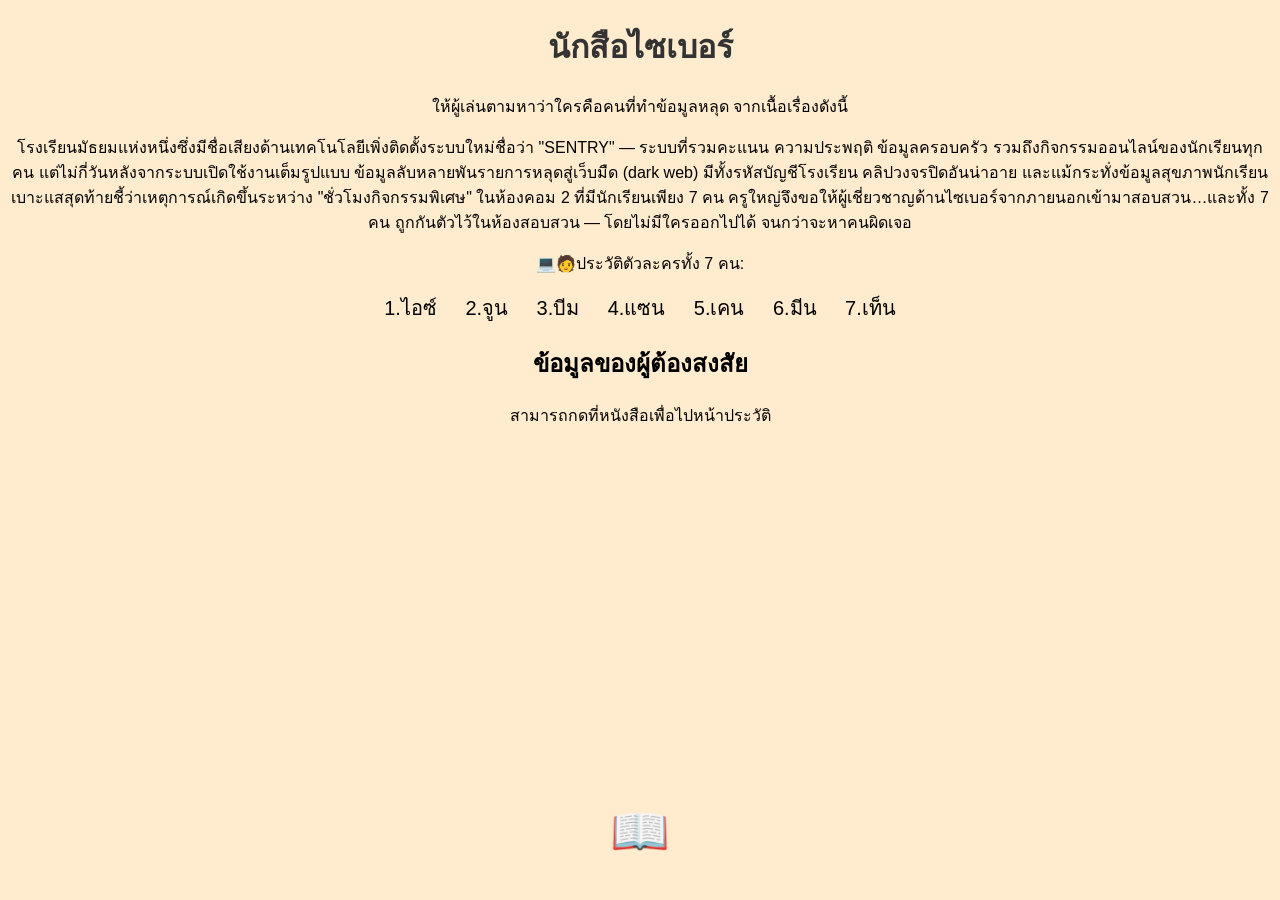
<file: Index.html>
<!DOCTYPE html>
<html lang="th">
<head>
    <meta charset="UTF-8">
    <title>เว็บไซต์ของฉัน</title>
    <link rel="stylesheet" href="style.css">
</head>
<body>
    <h1>นักสือไซเบอร์</h1>
    <p>ให้ผู้เล่นตามหาว่าใครคือคนที่ทำข้อมูลหลุด จากเนื้อเรื่องดังนี้</p>
    <p>
        โรงเรียนมัธยมแห่งหนึ่งซึ่งมีชื่อเสียงด้านเทคโนโลยีเพิ่งติดตั้งระบบใหม่ชื่อว่า "SENTRY" — 
        ระบบที่รวมคะแนน ความประพฤติ ข้อมูลครอบครัว รวมถึงกิจกรรมออนไลน์ของนักเรียนทุกคน
        แต่ไม่กี่วันหลังจากระบบเปิดใช้งานเต็มรูปแบบ  ข้อมูลลับหลายพันรายการหลุดสู่เว็บมืด (dark web)
        มีทั้งรหัสบัญชีโรงเรียน คลิปวงจรปิดอันน่าอาย และแม้กระทั่งข้อมูลสุขภาพนักเรียน
        เบาะแสสุดท้ายชี้ว่าเหตุการณ์เกิดขึ้นระหว่าง "ชั่วโมงกิจกรรมพิเศษ" ในห้องคอม 2 ที่มีนักเรียนเพียง 7 คน 
        ครูใหญ่จึงขอให้ผู้เชี่ยวชาญด้านไซเบอร์จากภายนอกเข้ามาสอบสวน…และทั้ง 7 คน ถูกกันตัวไว้ในห้องสอบสวน — 
        โดยไม่มีใครออกไปได้ จนกว่าจะหาคนผิดเจอ
    </p>

    <p> 💻🧑ประวัติตัวละครทั้ง 7 คน: </p>
    <div class="suspect-list">
        <span>1.ไอซ์</span>
        <span>2.จูน</span>
        <span>3.บีม</span>
        <span>4.แซน</span>
        <span>5.เคน</span>
        <span>6.มีน</span>
        <span>7.เท็น</span>
    </div>

    <h2>ข้อมูลของผู้ต้องสงสัย</h2>
    <p>สามารถกดที่หนังสือเพื่อไปหน้าประวัติ</p>
    <a href="ice.html" style="font-size:48px;" class="floating-book">📖</a>
    <script src="script.js"></script>
</body>
</html>
</file>
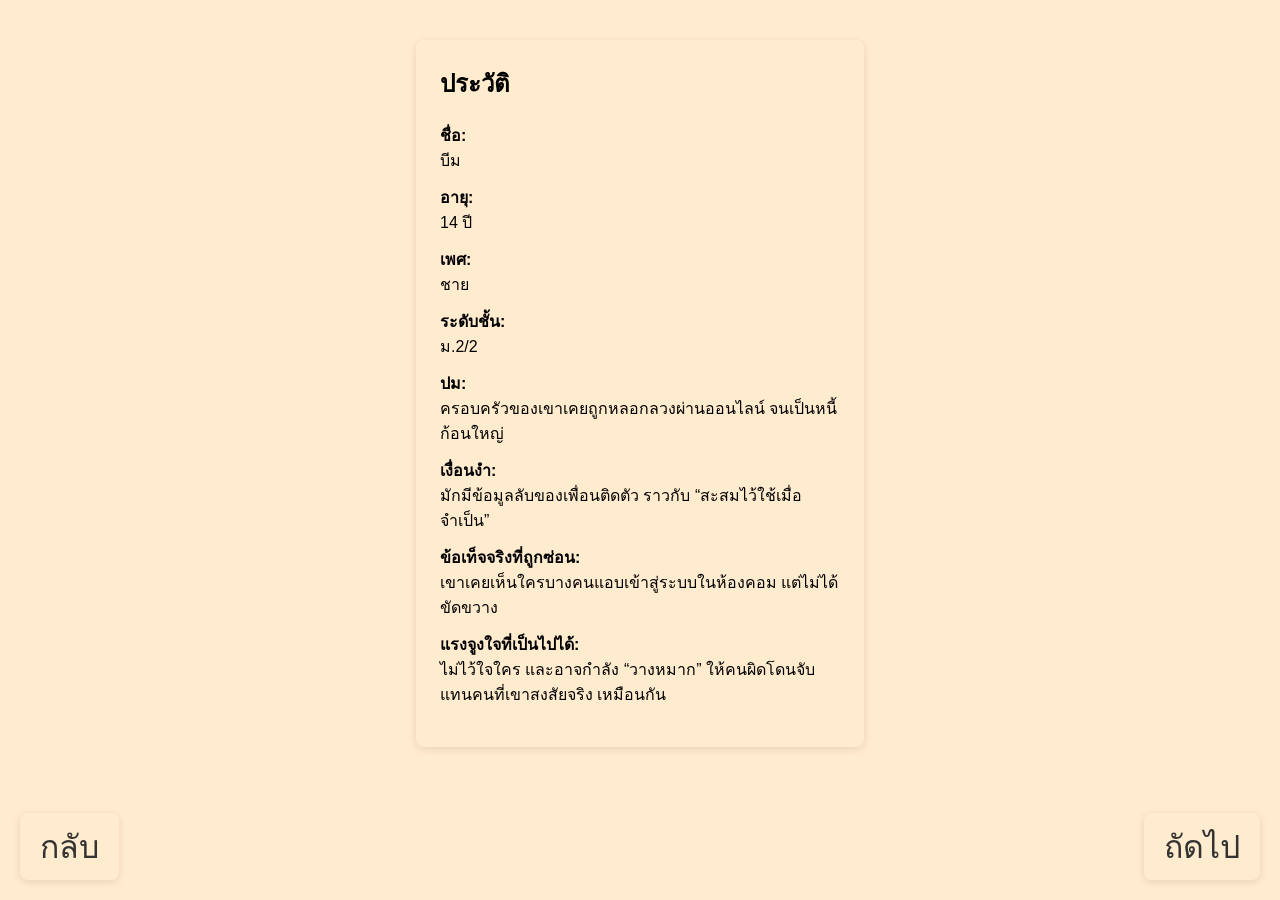
<file: B.html>
<!DOCTYPE html>
<html lang="th">
<head>
    <meta charset="UTF-8">
    <title>ประวัติ</title>
    <style>
        body { font-family: Arial, sans-serif; background: blanchedalmond; }
        .profile { max-width: 400px; margin: 40px auto; background: blanchedalmond; padding: 24px; border-radius: 8px; box-shadow: 0 2px 8px rgba(0,0,0,0.1);}
        .profile h2 { margin-top: 0; }
        .profile dt { font-weight: bold; }
        .profile dd { margin: 0 0 12px 0; }
        .back-btn {
            position: fixed;
            left: 20px;
            bottom: 20px;
            font-size: 32px;
            background: blanchedalmond;
            padding: 8px 20px;
            border-radius: 8px;
            text-decoration: none;
            color: #333;
            box-shadow: 0 2px 8px rgba(0,0,0,0.1);
        }
        .next-btn {
            position: fixed;
            right: 20px;
            bottom: 20px;
            font-size: 32px;
            background: blanchedalmond;
            padding: 8px 20px;
            border-radius: 8px;
            text-decoration: none;
            color: #333;
            box-shadow: 0 2px 8px rgba(0,0,0,0.1);
        }
    </style>
</head>
<body>
    <div class="profile">
        <h2>ประวัติ</h2>
        <dl>
            <dt>ชื่อ:</dt>
            <dd>บีม </dd>
            <dt>อายุ:</dt>
            <dd>14 ปี</dd>
            <dt>เพศ:</dt>
            <dd>ชาย</dd>
            <dt>ระดับชั้น:</dt>
            <dd>ม.2/2</dd>
            <dt>ปม:</dt>
            <dd>ครอบครัวของเขาเคยถูกหลอกลวงผ่านออนไลน์ จนเป็นหนี้ก้อนใหญ่</dd>
            <dt>เงื่อนงำ:</dt>
            <dd>มักมีข้อมูลลับของเพื่อนติดตัว ราวกับ “สะสมไว้ใช้เมื่อจำเป็น”</dd>
            <dt>ข้อเท็จจริงที่ถูกซ่อน:</dt>
            <dd>เขาเคยเห็นใครบางคนแอบเข้าสู่ระบบในห้องคอม แต่ไม่ได้ขัดขวาง</dd>
            <dt>แรงจูงใจที่เป็นไปได้:</dt>
            <dd>ไม่ไว้ใจใคร และอาจกำลัง “วางหมาก” ให้คนผิดโดนจับแทนคนที่เขาสงสัยจริง เหมือนกัน</dd>
        </dl>
    </div>
    <a href="sam.html" class="back-btn">กลับ</a>
    <a href="ken.html" class="next-btn">ถัดไป</a>
</body>
</html>
</file>
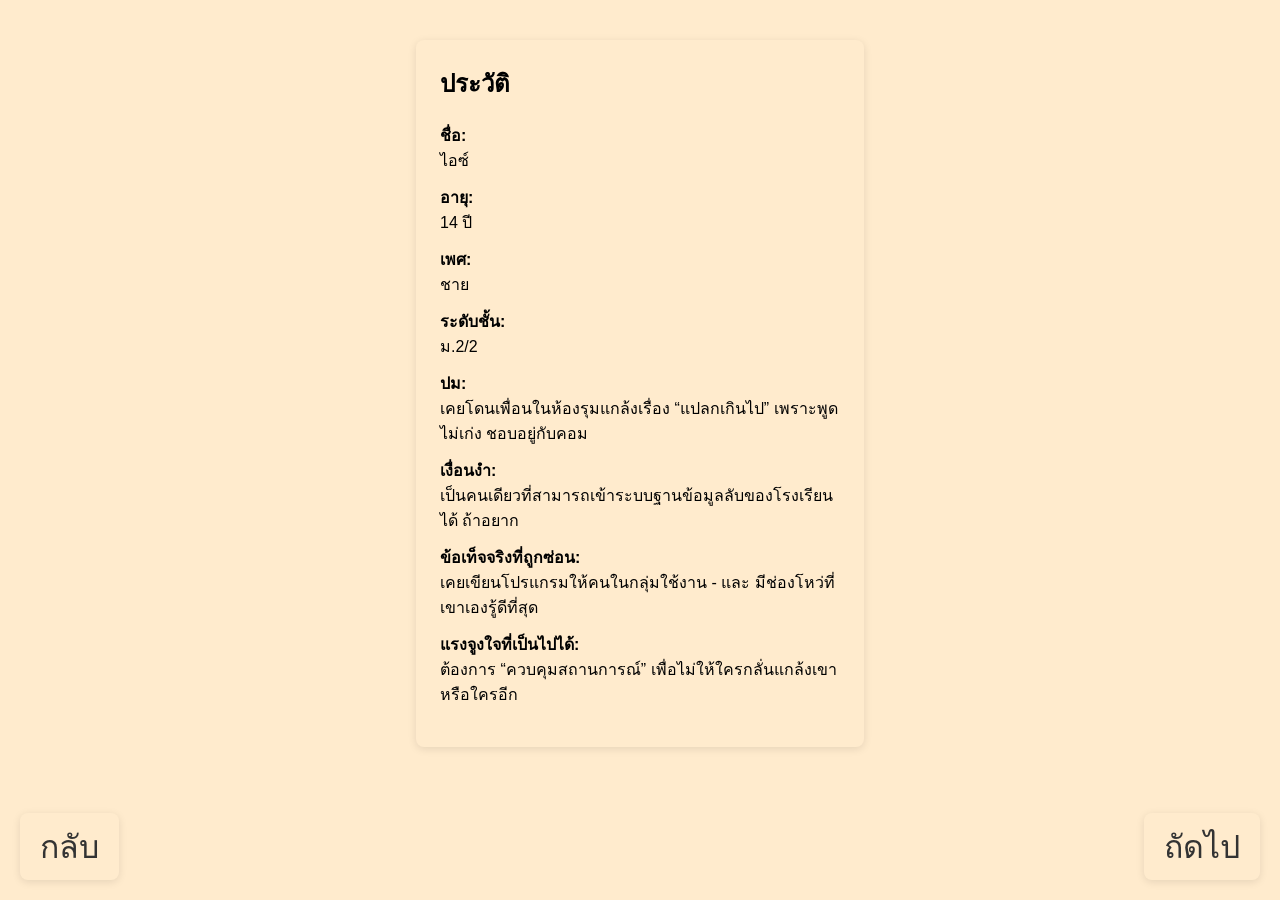
<file: ice.html>
<!DOCTYPE html>
<html lang="th">
<head>
    <meta charset="UTF-8">
    <title>ข้อมูลบุคคล</title>
    <style>
        body { font-family: Arial, sans-serif; background: blanchedalmond; }
        .profile { max-width: 400px; margin: 40px auto; background: blanchedalmond; padding: 24px; border-radius: 8px; box-shadow: 0 2px 8px rgba(0,0,0,0.1);}
        .profile h2 { margin-top: 0; }
        .profile dt { font-weight: bold; }
        .profile dd { margin: 0 0 12px 0; }
        .back-btn {
            position: fixed;
            left: 20px;
            bottom: 20px;
            font-size: 32px;
            background: blanchedalmond;
            padding: 8px 20px;
            border-radius: 8px;
            text-decoration: none;
            color: #333;
            box-shadow: 0 2px 8px rgba(0,0,0,0.1);
        }
        .next-btn {
            position: fixed;
            right: 20px;
            bottom: 20px;
            font-size: 32px;
            background: blanchedalmond;
            padding: 8px 20px;
            border-radius: 8px;
            text-decoration: none;
            color: #333;
            box-shadow: 0 2px 8px rgba(0,0,0,0.1);
        }
    </style>
</head>
<body>
    <div class="profile">
        <h2>ประวัติ</h2>
        <dl>
            <dt>ชื่อ:</dt>
            <dd>ไอซ์</dd>
            <dt>อายุ:</dt>
            <dd>14 ปี</dd>
            <dt>เพศ:</dt>
            <dd>ชาย</dd>
            <dt>ระดับชั้น:</dt>
            <dd>ม.2/2</dd>
            <dt>ปม:</dt>
            <dd>เคยโดนเพื่อนในห้องรุมแกล้งเรื่อง “แปลกเกินไป” เพราะพูดไม่เก่ง ชอบอยู่กับคอม</dd>
            <dt>เงื่อนงำ:</dt>
            <dd>เป็นคนเดียวที่สามารถเข้าระบบฐานข้อมูลลับของโรงเรียนได้ ถ้าอยาก</dd>
            <dt>ข้อเท็จจริงที่ถูกซ่อน:</dt>
            <dd>เคยเขียนโปรแกรมให้คนในกลุ่มใช้งาน - และ มีช่องโหว่ที่เขาเองรู้ดีที่สุด</dd>
            <dt>แรงจูงใจที่เป็นไปได้:</dt>
            <dd>ต้องการ “ควบคุมสถานการณ์” เพื่อไม่ให้ใครกลั่นแกล้งเขาหรือใครอีก</dd>
        </dl>
    </div>
    <a href="Index.html" class="back-btn">กลับ</a>
    <a href="june.html" class="next-btn">ถัดไป</a>
</body>
</html>
</file>
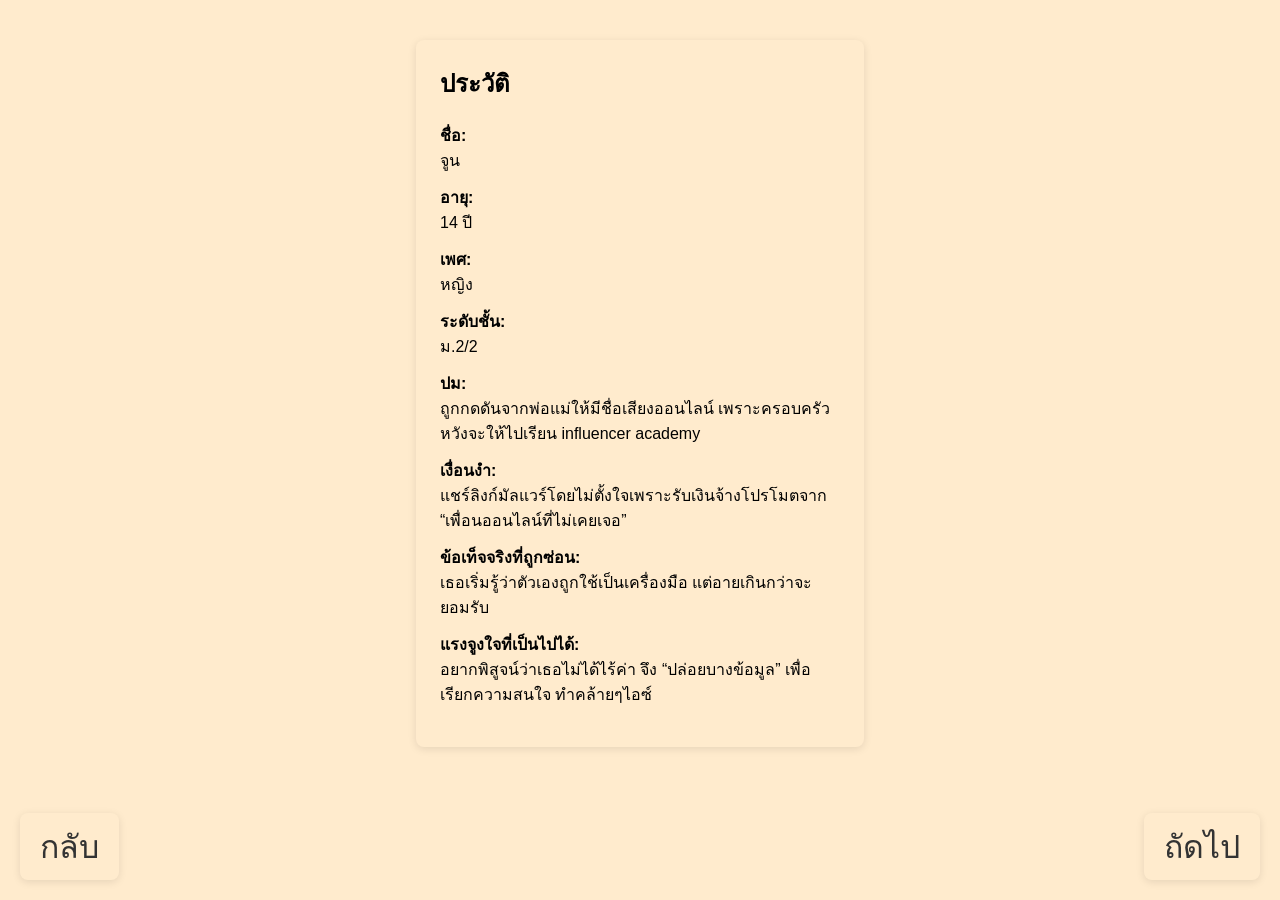
<file: june.html>
<!DOCTYPE html>
<html lang="th">
<head>
    <meta charset="UTF-8">
    <title>ประวัติ</title>
    <style>
        body { font-family: Arial, sans-serif; background: blanchedalmond; }
        .profile { max-width: 400px; margin: 40px auto; background: blanchedalmond; padding: 24px; border-radius: 8px; box-shadow: 0 2px 8px rgba(0,0,0,0.1);}
        .profile h2 { margin-top: 0; }
        .profile dt { font-weight: bold; }
        .profile dd { margin: 0 0 12px 0; }
        .back-btn { 
            position: fixed;
            left: 20px;
            bottom: 20px;
            font-size: 32px;
            background: blanchedalmond;
            padding: 8px 20px;
            border-radius: 8px;
            text-decoration: none;
            color: #333;
            box-shadow: 0 2px 8px rgba(0,0,0,0.1);
        }
        .next-btn {
            position: fixed;
            right: 20px;
            bottom: 20px;
            font-size: 32px;
            background: blanchedalmond;
            padding: 8px 20px;
            border-radius: 8px;
            text-decoration: none;
            color: #333;
            box-shadow: 0 2px 8px rgba(0,0,0,0.1);
        }
    </style>
</head>
<body>
    <div class="profile">
        <h2>ประวัติ</h2>
        <dl>
            <dt>ชื่อ:</dt>
            <dd>จูน</dd>
            <dt>อายุ:</dt>
            <dd>14 ปี</dd>
            <dt>เพศ:</dt>
            <dd>หญิง</dd>
            <dt>ระดับชั้น:</dt>
            <dd>ม.2/2</dd>
            <dt>ปม:</dt>
            <dd>ถูกกดดันจากพ่อแม่ให้มีชื่อเสียงออนไลน์ เพราะครอบครัวหวังจะให้ไปเรียน influencer academy</dd>
            <dt>เงื่อนงำ:</dt>
            <dd>แชร์ลิงก์มัลแวร์โดยไม่ตั้งใจเพราะรับเงินจ้างโปรโมตจาก “เพื่อนออนไลน์ที่ไม่เคยเจอ”</dd>
            <dt>ข้อเท็จจริงที่ถูกซ่อน:</dt>
            <dd>เธอเริ่มรู้ว่าตัวเองถูกใช้เป็นเครื่องมือ แต่อายเกินกว่าจะยอมรับ</dd>
            <dt>แรงจูงใจที่เป็นไปได้:</dt>
            <dd>อยากพิสูจน์ว่าเธอไม่ได้ไร้ค่า จึง “ปล่อยบางข้อมูล” เพื่อเรียกความสนใจ ทำคล้ายๆไอซ์</dd>
        </dl>
    </div>
    <a href="ice.html" class="back-btn">กลับ</a>
    <a href="sam.html" class="next-btn">ถัดไป</a>
</body>
</html>
</file>
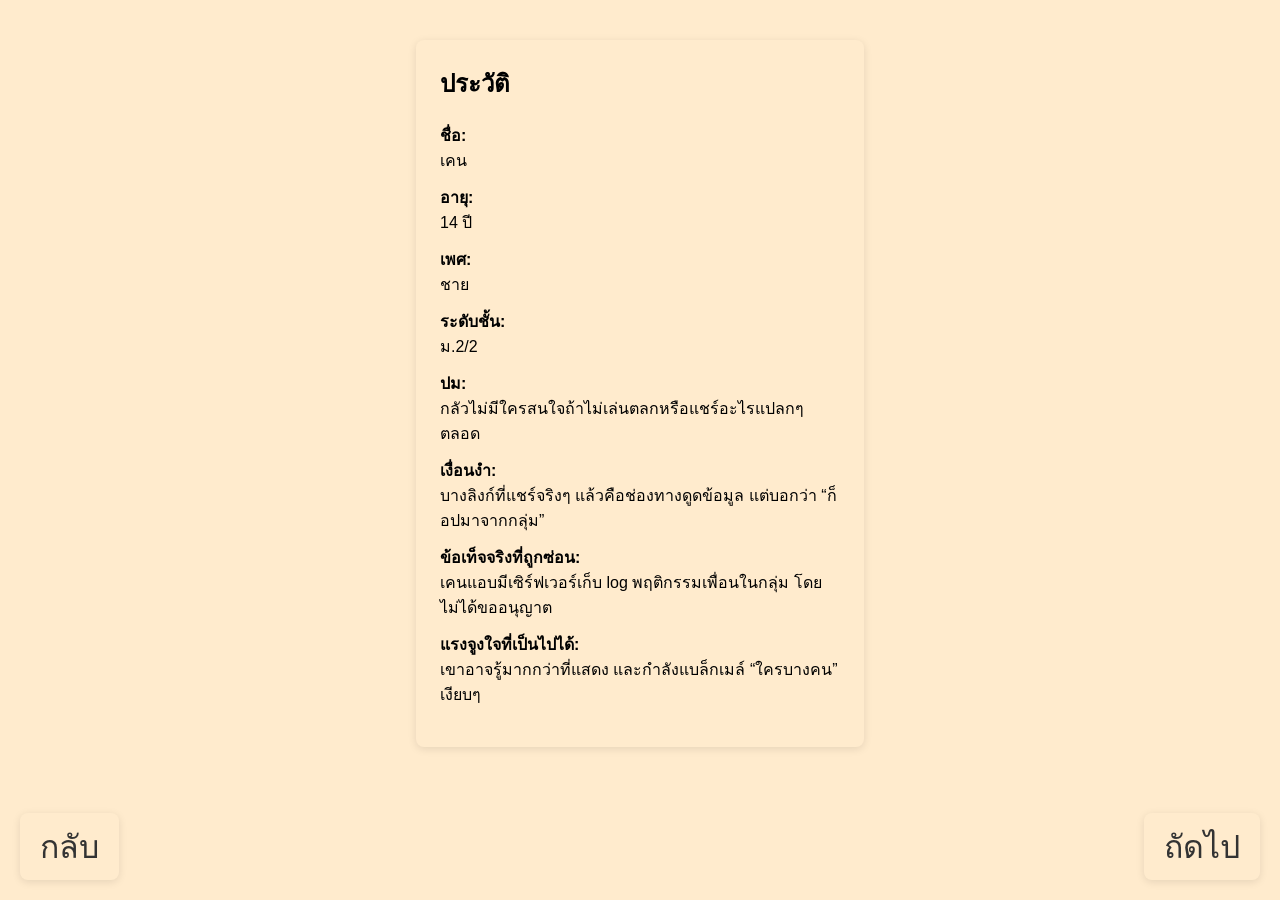
<file: ken.html>
<!DOCTYPE html>
<html lang="th">
<head>
    <meta charset="UTF-8">
    <title>ประวัติ</title>
    <style>
        body { font-family: Arial, sans-serif; background: blanchedalmond; }
        .profile { max-width: 400px; margin: 40px auto; background: blanchedalmond; padding: 24px; border-radius: 8px; box-shadow: 0 2px 8px rgba(0,0,0,0.1);}
        .profile h2 { margin-top: 0; }
        .profile dt { font-weight: bold; }
        .profile dd { margin: 0 0 12px 0; }
        .back-btn {
            position: fixed;
            left: 20px;
            bottom: 20px;
            font-size: 32px;
            background: blanchedalmond;
            padding: 8px 20px;
            border-radius: 8px;
            text-decoration: none;
            color: #333;
            box-shadow: 0 2px 8px rgba(0,0,0,0.1);
        }
        .next-btn {
            position: fixed;
            right: 20px;
            bottom: 20px;
            font-size: 32px;
            background: blanchedalmond;
            padding: 8px 20px;
            border-radius: 8px;
            text-decoration: none;
            color: #333;
            box-shadow: 0 2px 8px rgba(0,0,0,0.1);
        }
    </style>
</head>
<body>
    <div class="profile">
        <h2>ประวัติ</h2>
        <dl>
            <dt>ชื่อ:</dt>
            <dd>เคน</dd>
            <dt>อายุ:</dt>
            <dd>14 ปี</dd>
            <dt>เพศ:</dt>
            <dd>ชาย</dd>
            <dt>ระดับชั้น:</dt>
            <dd>ม.2/2</dd>
            <dt>ปม:</dt>
            <dd>กลัวไม่มีใครสนใจถ้าไม่เล่นตลกหรือแชร์อะไรแปลกๆ ตลอด</dd>
            <dt>เงื่อนงำ:</dt>
            <dd>บางลิงก์ที่แชร์จริงๆ แล้วคือช่องทางดูดข้อมูล แต่บอกว่า “ก็อปมาจากกลุ่ม”</dd>
            <dt>ข้อเท็จจริงที่ถูกซ่อน:</dt>
            <dd>เคนแอบมีเซิร์ฟเวอร์เก็บ log พฤติกรรมเพื่อนในกลุ่ม โดยไม่ได้ขออนุญาต</dd>
            <dt>แรงจูงใจที่เป็นไปได้:</dt>
            <dd>เขาอาจรู้มากกว่าที่แสดง และกำลังแบล็กเมล์ “ใครบางคน” เงียบๆ</dd>
        </dl>
    </div>
    <a href="sam.html" class="back-btn">กลับ</a>
    <a href="ten.html" class="next-btn">ถัดไป</a>
</body>
</html>
</file>
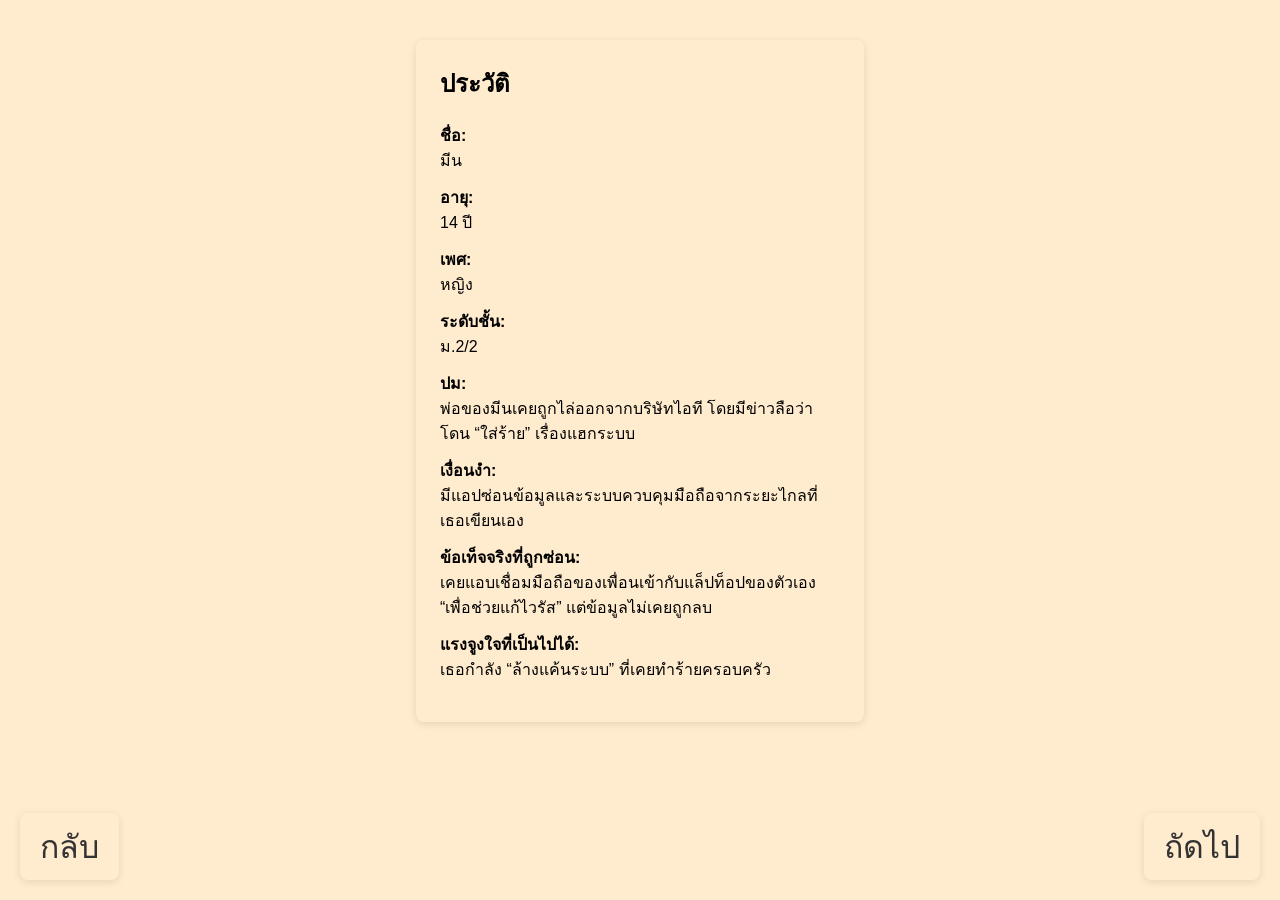
<file: M.html>
<!DOCTYPE html>
<html lang="th">
<head>
    <meta charset="UTF-8">
    <title>ประวัติ</title>
    <style>
        body { font-family: Arial, sans-serif; background: blanchedalmond; }
        .profile { max-width: 400px; margin: 40px auto; background: blanchedalmond; padding: 24px; border-radius: 8px; box-shadow: 0 2px 8px rgba(0,0,0,0.1);}
        .profile h2 { margin-top: 0; }
        .profile dt { font-weight: bold; }
        .profile dd { margin: 0 0 12px 0; }
        .back-btn {
            position: fixed;
            left: 20px;
            bottom: 20px;
            font-size: 32px;
            background: blanchedalmond;
            padding: 8px 20px;
            border-radius: 8px;
            text-decoration: none;
            color: #333;
            box-shadow: 0 2px 8px rgba(0,0,0,0.1);
        }
        .next-btn {
            position: fixed;
            right: 20px;
            bottom: 20px;
            font-size: 32px;
            background: blanchedalmond;
            padding: 8px 20px;
            border-radius: 8px;
            text-decoration: none;
            color: #333;
            box-shadow: 0 2px 8px rgba(0,0,0,0.1);
        }
    </style>
</head>
<body>
    <div class="profile">
        <h2>ประวัติ</h2>
        <dl>
            <dt>ชื่อ:</dt>
            <dd>มีน</dd>
            <dt>อายุ:</dt>
            <dd>14 ปี</dd>
            <dt>เพศ:</dt>
            <dd>หญิง</dd>
            <dt>ระดับชั้น:</dt>
            <dd>ม.2/2</dd>
            <dt>ปม:</dt>
            <dd>พ่อของมีนเคยถูกไล่ออกจากบริษัทไอที โดยมีข่าวลือว่าโดน “ใส่ร้าย” เรื่องแฮกระบบ</dd>
            <dt>เงื่อนงำ:</dt>
            <dd>มีแอปซ่อนข้อมูลและระบบควบคุมมือถือจากระยะไกลที่เธอเขียนเอง</dd>
            <dt>ข้อเท็จจริงที่ถูกซ่อน:</dt>
            <dd>เคยแอบเชื่อมมือถือของเพื่อนเข้ากับแล็ปท็อปของตัวเอง “เพื่อช่วยแก้ไวรัส” แต่ข้อมูลไม่เคยถูกลบ</dd>
            <dt>แรงจูงใจที่เป็นไปได้:</dt>
            <dd>เธอกำลัง “ล้างแค้นระบบ” ที่เคยทำร้ายครอบครัว</dd>
        </dl>
    </div>
    <a href="sam.html" class="back-btn">กลับ</a>
    <a href="ten.html" class="next-btn">ถัดไป</a>
</body>
</html>
</file>
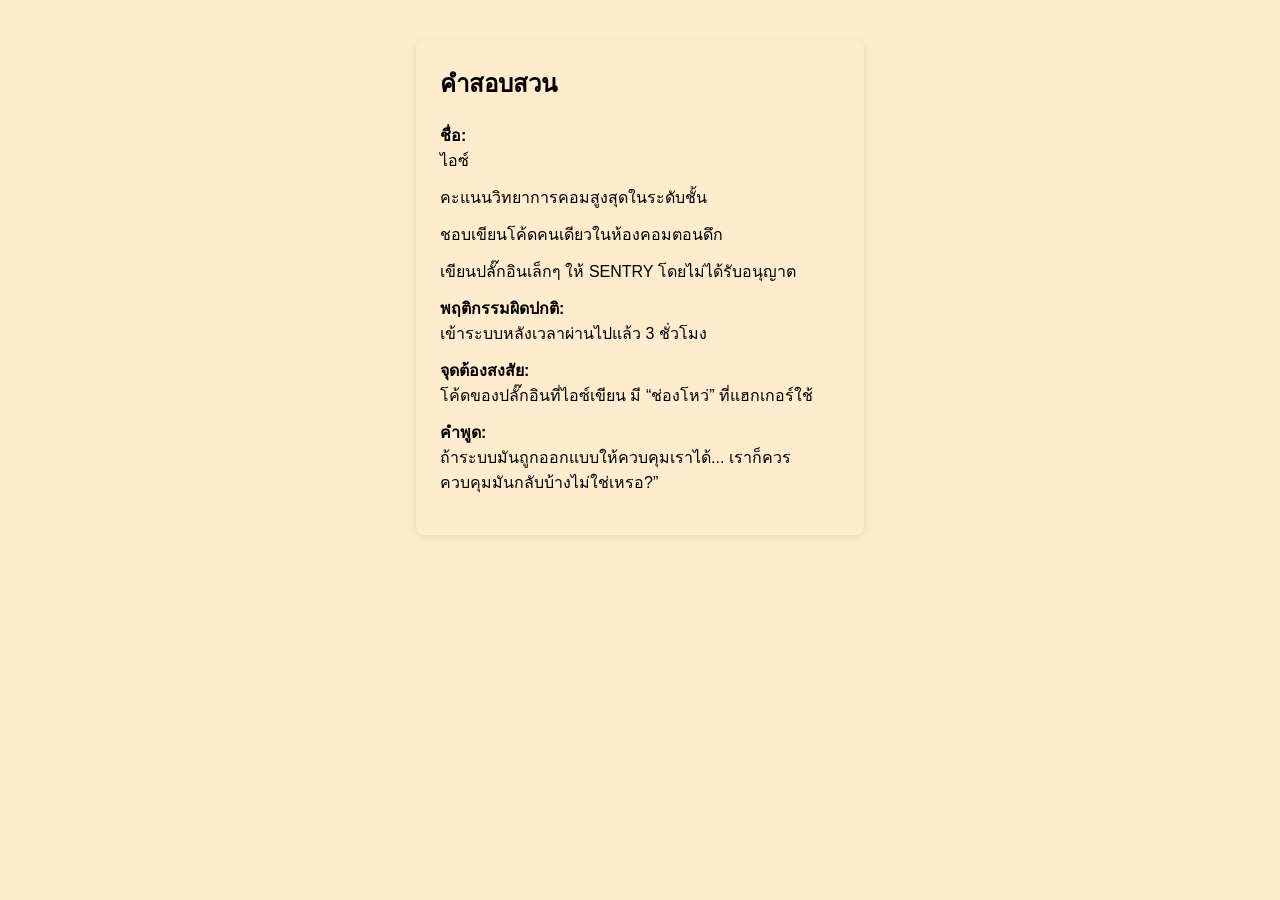
<file: real.html>
<!DOCTYPE html>
<html lang="th">
<head>
    <meta charset="UTF-8">
    <title>ข้อมูลบุคคล</title>
    <style>
        body { font-family: Arial, sans-serif; background: blanchedalmond; }
        .profile { max-width: 400px; margin: 40px auto; background: blanchedalmond; padding: 24px; border-radius: 8px; box-shadow: 0 2px 8px rgba(0,0,0,0.1);}
        .profile h2 { margin-top: 0; }
        .profile dt { font-weight: bold; }
        .profile dd { margin: 0 0 12px 0; }
    </style>
</head>
<body>
    <div class="profile">
        <h2>คำสอบสวน</h2>
        <dl>
            <dt>ชื่อ:</dt>
            <dd>ไอซ์</dd>
            <dd> คะแนนวิทยาการคอมสูงสุดในระดับชั้น</dd>
            <dd>ชอบเขียนโค้ดคนเดียวในห้องคอมตอนดึก</dd>
            <dd>เขียนปลั๊กอินเล็กๆ ให้ SENTRY โดยไม่ได้รับอนุญาต</dd>
            <dt>พฤติกรรมผิดปกติ:</dt>
           <dd>เข้าระบบหลังเวลาผ่านไปแล้ว 3 ชั่วโมง</dd>
           <dt>จุดต้องสงสัย:</dt>
           <dd>โค้ดของปลั๊กอินที่ไอซ์เขียน มี “ช่องโหว่” ที่แฮกเกอร์ใช้</dd>
           <dt>คำพูด:</dt>
           <dd>ถ้าระบบมันถูกออกแบบให้ควบคุมเราได้... เราก็ควรควบคุมมันกลับบ้างไม่ใช่เหรอ?”</dd>

            
        </dl>
    </div>
</body>
</html>
</file>
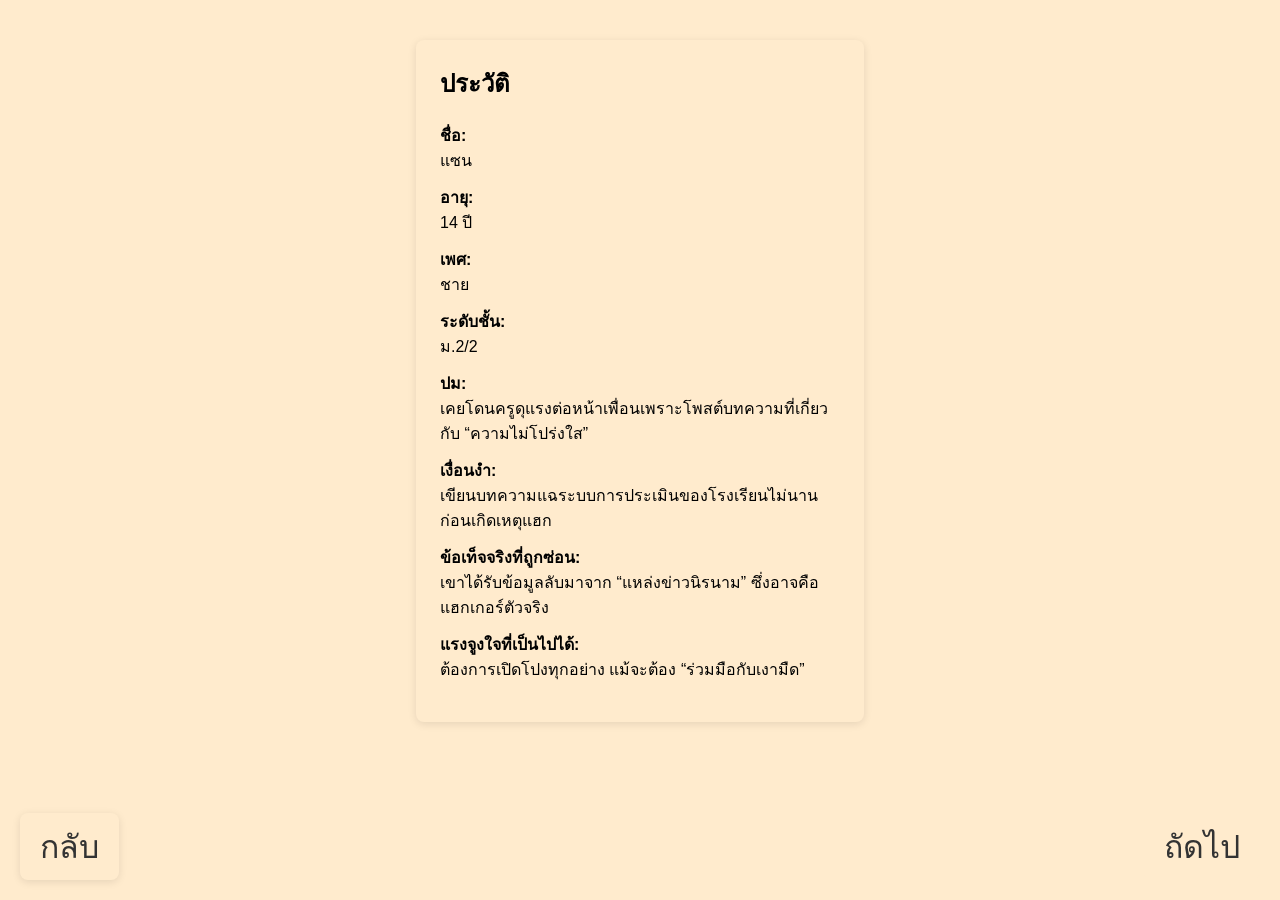
<file: sam.html>
<!DOCTYPE html>
<html lang="th">
<head>
    <meta charset="UTF-8">
    <title>ประวัติ</title>
    <style>
        body { font-family: Arial, sans-serif; background: blanchedalmond; }
        .profile { max-width: 400px; margin: 40px auto; background: blanchedalmond; padding: 24px; border-radius: 8px; box-shadow: 0 2px 8px rgba(0,0,0,0.1);}
        .profile h2 { margin-top: 0; }
        .profile dt { font-weight: bold; }
        .profile dd { margin: 0 0 12px 0; }
        .back-btn {
            position: fixed;
            left: 20px;
            bottom: 20px;
            font-size: 32px;
            background: blanchedalmond;
            padding: 8px 20px;
            border-radius: 8px;
            text-decoration: none;
            color: #333;
            box-shadow: 0 2px 8px rgba(0,0,0,0.1);
        }
        .next-btn {
            position: fixed;
            right: 20px;
            bottom: 20px;
            font-size: 32px;
            background: blanchedalmond;
            padding: 8px 20px;
            border-radius: 8px;
            text-decoration: none;
            color: #333;
        }
    </style>
</head>
<body>
    <div class="profile">
        <h2>ประวัติ</h2>
        <dl>
            <dt>ชื่อ:</dt>
            <dd>แซน</dd>
            <dt>อายุ:</dt>
            <dd>14 ปี</dd>
            <dt>เพศ:</dt>
            <dd>ชาย</dd>
            <dt>ระดับชั้น:</dt>
            <dd>ม.2/2</dd>
            <dt>ปม:</dt>
            <dd>เคยโดนครูดุแรงต่อหน้าเพื่อนเพราะโพสต์บทความที่เกี่ยวกับ “ความไม่โปร่งใส”</dd>
            <dt>เงื่อนงำ:</dt>
            <dd>เขียนบทความแฉระบบการประเมินของโรงเรียนไม่นานก่อนเกิดเหตุแฮก</dd>
            <dt>ข้อเท็จจริงที่ถูกซ่อน:</dt>
            <dd>เขาได้รับข้อมูลลับมาจาก “แหล่งข่าวนิรนาม” ซึ่งอาจคือแฮกเกอร์ตัวจริง</dd>
            <dt>แรงจูงใจที่เป็นไปได้:</dt>
            <dd>ต้องการเปิดโปงทุกอย่าง แม้จะต้อง “ร่วมมือกับเงามืด”</dd>
        </dl>
    </div>
    <a href="june.html" class="back-btn">กลับ</a>
    <a href="B.html" class="next-btn">ถัดไป</a>
</body>
</html>
</file>
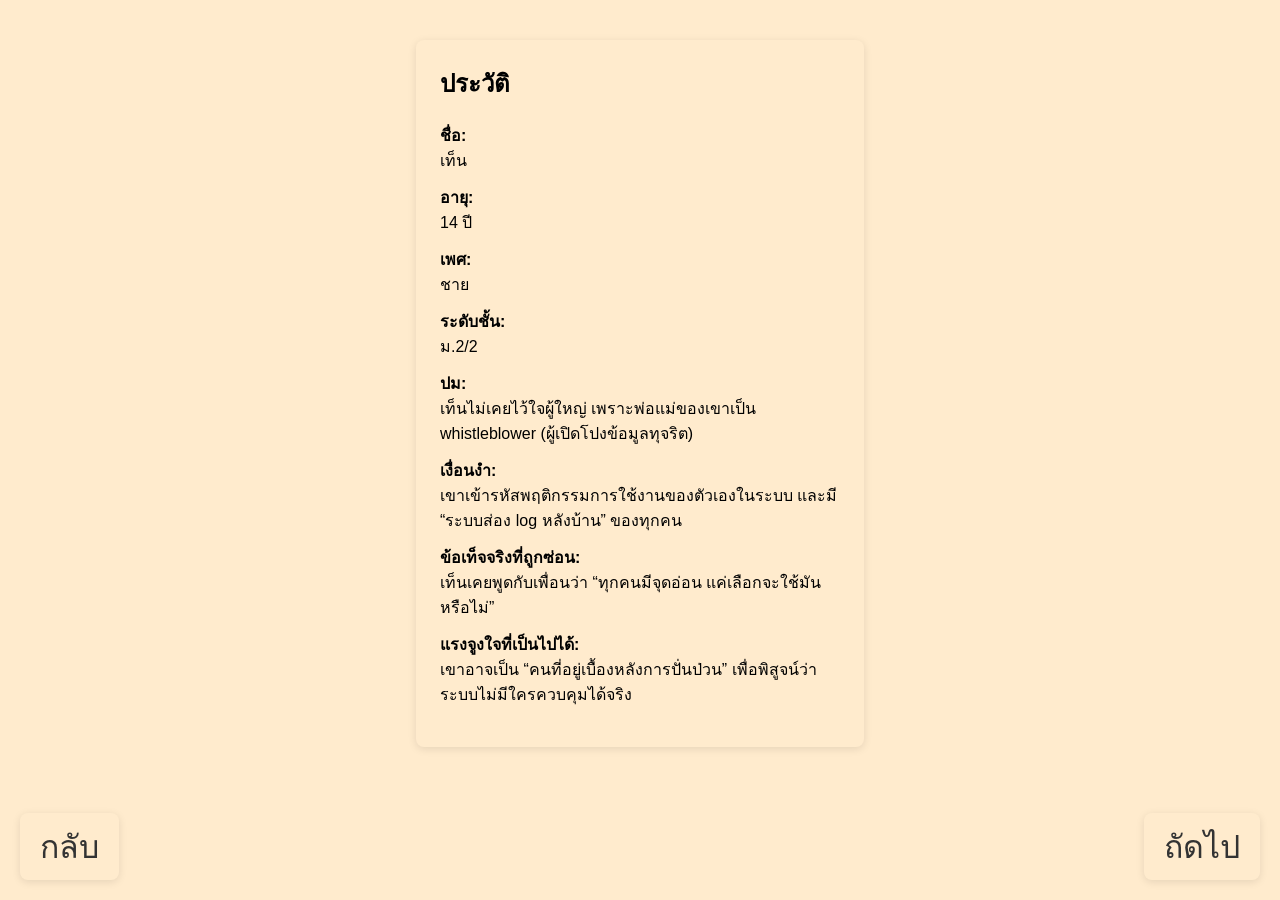
<file: ten.html>
<!DOCTYPE html>
<html lang="th">
<head>
    <meta charset="UTF-8">
    <title>ประวัติ</title>
    <style>
        body { font-family: Arial, sans-serif; background: blanchedalmond; }
        .profile { max-width: 400px; margin: 40px auto; background: blanchedalmond; padding: 24px; border-radius: 8px; box-shadow: 0 2px 8px rgba(0,0,0,0.1);}
        .profile h2 { margin-top: 0; }
        .profile dt { font-weight: bold; }
        .profile dd { margin: 0 0 12px 0; }
        .back-btn {
            position: fixed;
            left: 20px;
            bottom: 20px;
            font-size: 32px;
            background: blanchedalmond;
            padding: 8px 20px;
            border-radius: 8px;
            text-decoration: none;
            color: #333;
            box-shadow: 0 2px 8px rgba(0,0,0,0.1);
        }
        .next-btn {
            position: fixed;
            right: 20px;
            bottom: 20px;
            font-size: 32px;
            background: blanchedalmond;
            padding: 8px 20px;
            border-radius: 8px;
            text-decoration: none;
            color: #333;
            box-shadow: 0 2px 8px rgba(0,0,0,0.1);
        }
    </style>
</head>
<body>
    <div class="profile">
        <h2>ประวัติ</h2>
        <dl>
            <dt>ชื่อ:</dt>
            <dd>เท็น</dd>
            <dt>อายุ:</dt>
            <dd>14 ปี</dd>
            <dt>เพศ:</dt>
            <dd>ชาย</dd>
            <dt>ระดับชั้น:</dt>
            <dd>ม.2/2</dd>
            <dt>ปม:</dt>
            <dd>เท็นไม่เคยไว้ใจผู้ใหญ่ เพราะพ่อแม่ของเขาเป็น whistleblower (ผู้เปิดโปงข้อมูลทุจริต)</dd>
            <dt>เงื่อนงำ:</dt>
            <dd>เขาเข้ารหัสพฤติกรรมการใช้งานของตัวเองในระบบ และมี “ระบบส่อง log หลังบ้าน” ของทุกคน</dd>
            <dt>ข้อเท็จจริงที่ถูกซ่อน:</dt>
            <dd>เท็นเคยพูดกับเพื่อนว่า “ทุกคนมีจุดอ่อน แค่เลือกจะใช้มันหรือไม่”</dd>
            <dt>แรงจูงใจที่เป็นไปได้:</dt>
            <dd>เขาอาจเป็น “คนที่อยู่เบื้องหลังการปั่นป่วน” เพื่อพิสูจน์ว่าระบบไม่มีใครควบคุมได้จริง</dd>
        </dl>
    </div>
    <a href="ken.html" class="back-btn">กลับ</a>
    <a href="real.html" class="next-btn">ถัดไป</a>
</body>
</html>
</file>
<file: style.css>
body {
    background-color: blanchedalmond;
    font-family: Arial, sans-serif;
    text-align: center;
}

h1 {
    color: #333;
}

.floating-book {
    position: fixed;
    left: 50%;
    bottom: 40px;
    transform: translateX(-50%);
    animation: swingBook 2s infinite ease-in-out;
    text-decoration: none;
}

@keyframes swingBook {
    0%   { transform: translateX(-50%) translateX(0); }
    25%  { transform: translateX(-50%) translateX(-20px); }
    50%  { transform: translateX(-50%) translateX(20px); }
    75%  { transform: translateX(-50%) translateX(-20px); }
    100% { transform: translateX(-50%) translateX(0); }
}

.back-btn {
    position: fixed;
    left: 20px;
    bottom: 20px;
    font-size: 32px;
    background: #fffbe6;
    padding: 8px 20px;
    border-radius: 8px;
    text-decoration: none;
    color: #333;
    box-shadow: 0 2px 8px rgba(0,0,0,0.1);
}

.suspect-list span {
    display: inline-block;
    margin: 0 12px;
    font-size: 20px;
}
</file>
